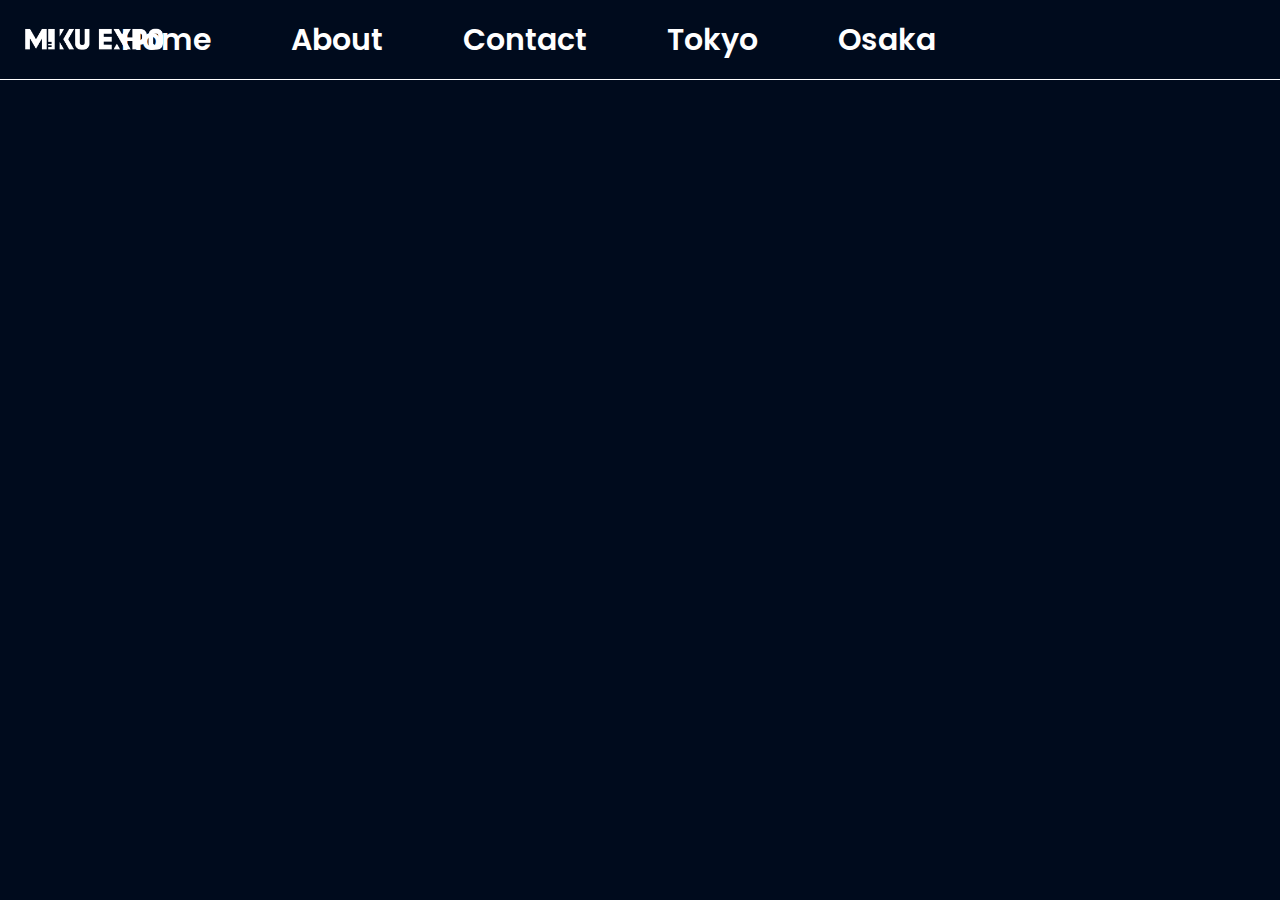
<file: miku/img/index.html>
<!DOCTYPE html>
<html lang="en">
<head>
    <meta charset="UTF-8">
    <meta name="viewport" content="width=device-width, initial-scale=1.0">
    <link rel="stylesheet" type="text/css" href="style.css">
    <link rel="preconnect" href="https://fonts.googleapis.com">
    <link rel="preconnect" href="https://fonts.gstatic.com" crossorigin>
    <link 
        href="https://fonts.googleapis.com/css2?family=Poppins:ital,wght@0,100;0,200;0,300;0,400;0,500;0,600;0,700;0,800;0,900;1,100;1,200;1,300;1,400;1,500;1,600;1,700;1,800;1,900&display=swap" rel="stylesheet">
    <title>MIKU</title>
</head>
<body>
    <div class="navbar">
        <div class="icon">
            <img src="miku_expo.png" width="100%">
        </div>
        <div class="navigasi">
            <ul>
                <li>Home</li>
                <li>About</li>
                <li>Contact</li>
                <li>Tokyo</li>
                <li>Osaka</li>
            </ul>
        </div>
        <div class="bahasa"></div>
    </div>
    <div class="content"></div>
    <div class="footer"></div>
</body>
</html>
</file>
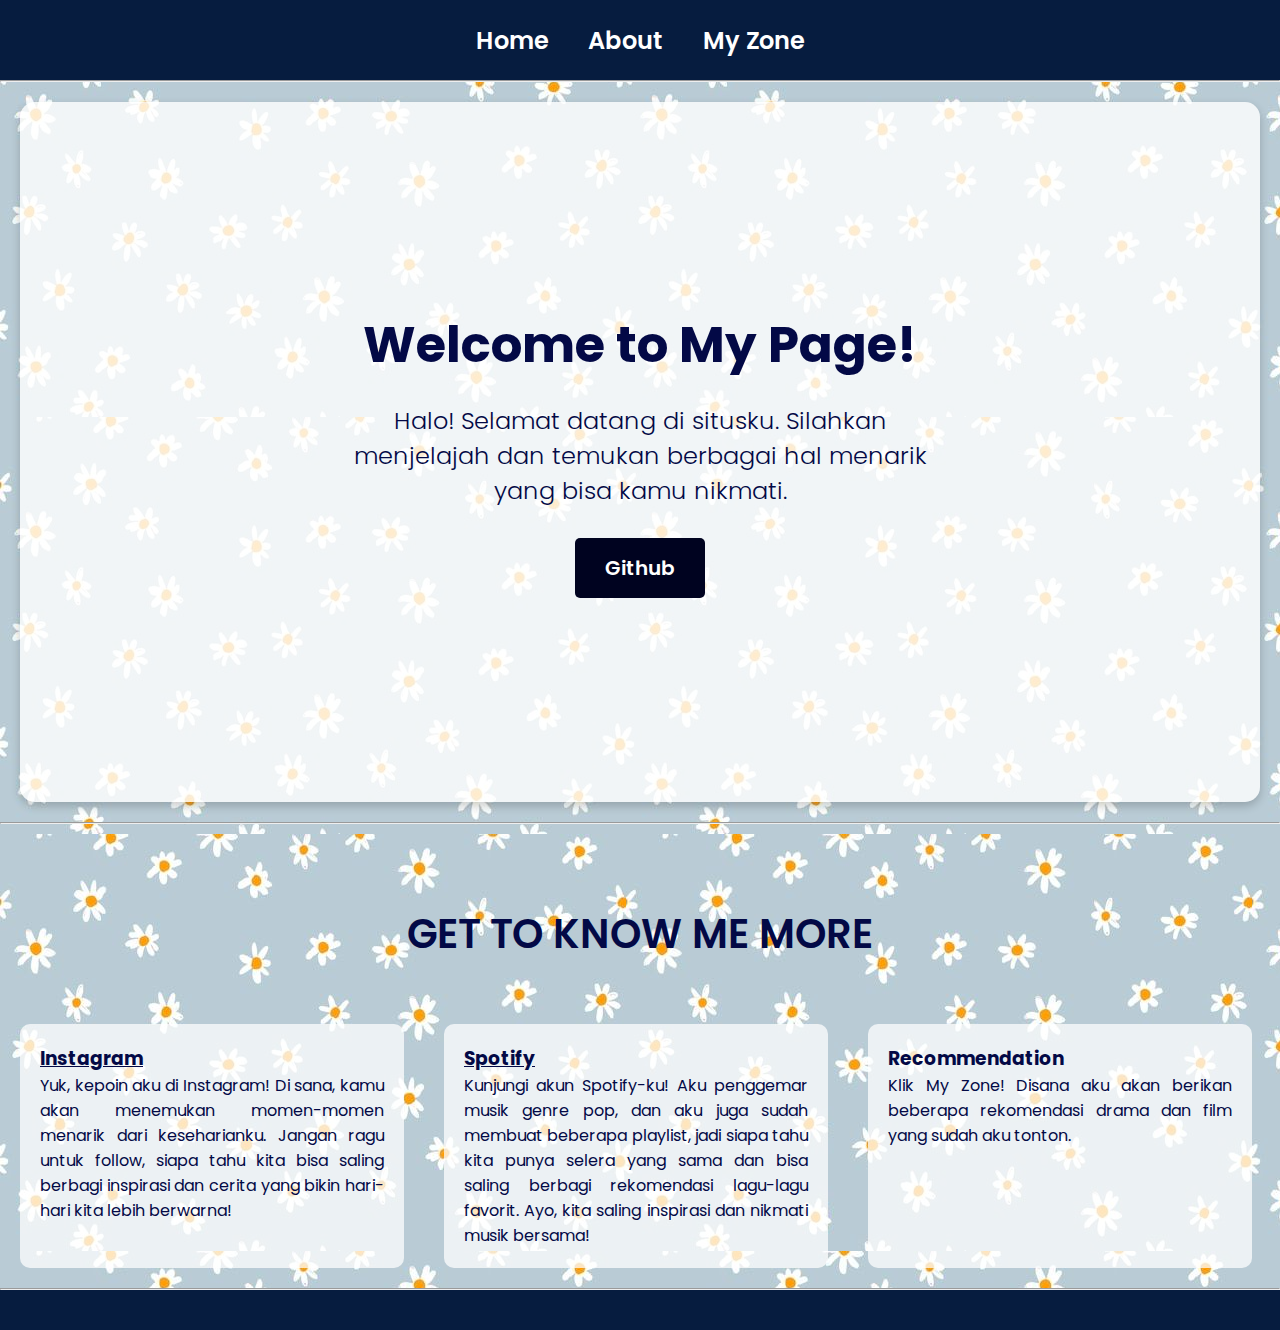
<file: miku/img/home.html>
<!DOCTYPE html>
<html lang="en">
<head>
    <meta charset="UTF-8">
    <meta name="viewport" content="width=device-width, initial-scale=1.0">
    <title>Beranda - Zainab Feizia</title>
    <link rel="preconnect" href="https://fonts.googleapis.com">
    <link rel="preconnect" href="https://fonts.gstatic.com" crossorigin>
    <link href="https://fonts.googleapis.com/css2?family=Baloo+2&display=swap" rel="stylesheet">
    <link href="https://fonts.googleapis.com/css2?family=Poppins:wght@100;200;300;400;500;600;700;800;900&display=swap" rel="stylesheet">
    <style>
        * {
            box-sizing: border-box;
            font-family: 'Poppins', sans-serif;
            margin: 0;
            padding: 0;
            color: #030946;
        }
        body {
            background-color: #d6e8ff;
            background-image: url('bg.JPG');
            background-repeat: repeat;
        }
        .navbar {
            display: flex;
            height: 80px;
            background-color: #061c3f;
            justify-content: center;
            align-items: center;
            z-index: 2;
        }
        .navigasi ul {
            list-style-type: none;
            display: flex;
            gap: 40px;
        }
        .navigasi a {
            text-decoration: none;
            color: #fff;
            font-weight: 600;
            font-size: 24px;
        }
        .navigasi a:hover {
            color: #717171;
        }
        .hero {
            display: flex;
            justify-content: center;
            align-items: center;
            height: 700px;
            text-align: center;
            padding: 20px;
            background: rgba(255, 255, 255, 0.8);
            border-radius: 15px;
            margin: 20px;
            box-shadow: 0 4px 10px rgba(0, 0, 0, 0.2);
        }
        .hero h1 {
            font-size: 50px;
            margin-bottom: 20px;
        }
        .hero p {
            font-size: 24px;
            font-weight: 300;
            max-width: 600px;
            margin: 0 auto 30px;
        }
        .hero button {
            padding: 15px 30px;
            background-color: #000320;
            color: #fff;
            border: none;
            border-radius: 5px;
            font-size: 20px;
            font-weight: 600;
            cursor: pointer;
        }
        .hero button:hover {
            background-color: #ffffff;
            color: #000320;
        }
        .project{
            width: 100%;
            margin-top: 80px;
        }
        .project h1{
            text-align: center;
            font-size: 40px;
            font-weight: 600;
            margin-bottom: 40px;
        }
        .card {
            width: 30%;
            padding: 20px;
            margin: 20px;
            background-color: #ffffffbb;
            border-radius: 10px;
        }
        .pembungkus-card{
            display: flex;
        }
        .footer {
            text-align: center;
            padding: 20px;
            background-color: #061c3f;
            color: white;
        }
    </style>
</head>
<body>
    <div class="navbar">
        <div class="navigasi">
            <ul>
                <li><a href="home.html">Home</a></li>
                <li><a href="about.html">About</a></li>
                <li><a href="MyZone.html">My Zone</a></li>
            </ul>
        </div>
    </div>
    <hr>
    <div class="hero">
        <div>
            <h1>Welcome to My Page!</h1>
            <p>Halo! Selamat datang di situsku. Silahkan menjelajah dan temukan berbagai hal menarik yang bisa kamu nikmati.</p>
            <a href="https://github.com/zfeizia"><button>Github</button></a>
        </div>
    </div>
    <hr>
    <div class="project">
        <h1>GET TO KNOW ME MORE</h1>
        <div class="pembungkus-card">
            <div class="card">
                <h3><a href="https://www.instagram.com/zfeiziaa/profilecard/?igsh=MXd0azg5ZmhxMWQ5eg==">Instagram</a></h3>
                <p style="text-align: justify;">Yuk, kepoin aku di Instagram! Di sana, kamu akan menemukan momen-momen menarik dari keseharianku. Jangan ragu untuk follow, siapa tahu kita bisa saling berbagi inspirasi dan cerita yang bikin hari-hari kita lebih berwarna!
                </p>
            </div>
            <div class="card">
                <h3><a href="https://open.spotify.com/user/31yf6gion6riq2qaggq2sjvu7zgi?si=af81503378d74c8d">Spotify</a></h3>
                <p style="text-align: justify;">Kunjungi akun Spotify-ku! Aku penggemar musik genre pop, dan aku juga sudah membuat beberapa playlist, jadi siapa tahu kita punya selera yang sama dan bisa saling berbagi rekomendasi lagu-lagu favorit. Ayo, kita saling inspirasi dan nikmati musik bersama!</p>
            </div>
            <div class="card">
                <h3>Recommendation</h3>
                <p style="text-align: justify;">Klik My Zone! Disana aku akan berikan beberapa rekomendasi drama dan film yang sudah aku tonton.
                </p>
            </div>
        </div>
    </div>
    </div>
    <hr>
    <div class="footer">
        <p></p>
    </div>
</body>
</html>
</file>
<file: miku/img/style.css>
*{
    margin : 0;
    padding : 0;
    box-sizing: border-box;
    font-family: "Poppins", sans-serif;
}
body{
    background-color: #000B1D;
    width: 100%;
    height: 100%;
}
.navbar{
    width: 100%;
    height: 80px;
    display: flex;
    border-bottom: 1px solid #fff ;
    
}
.icon{
    width: 12%;
    display: flex;
    justify-content: center;
    align-items: center;
    margin-left: 20px;
}
.navigasi{
    width: 60%;
    display: flex;
    justify-content: end;
    align-items: center;
}
.navigasi ul{
    color: #fff;
    display: flex;
    list-style-type: none;
    gap: 80px;
    font-weight: 600;
    font-size: 30px;
}
.bahasa{
    width: 28%;
    
}
</file>
